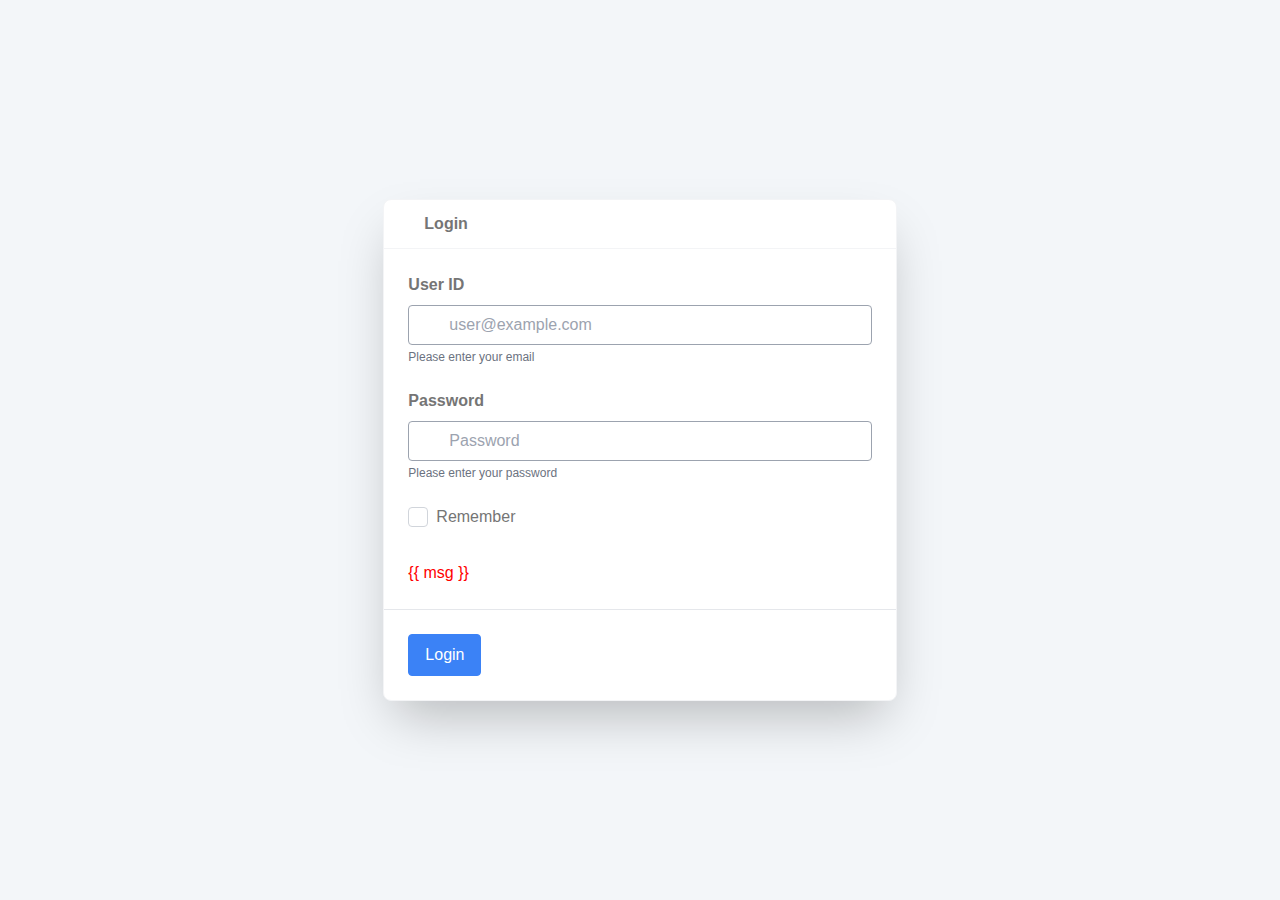
<file: templates/login.html>
<!DOCTYPE html>
<html lang="en" class="form-screen">
<head>
  <meta charset="utf-8">
  <meta http-equiv="X-UA-Compatible" content="IE=edge">
  <meta name="viewport" content="width=device-width, initial-scale=1">
  <title>Login - Admin One Tailwind CSS Admin Dashboard</title>

  <!-- Tailwind is included -->
  <link rel="stylesheet" href="/static/css/main.css">
  <link rel="stylesheet" href="/static/js/main.min.js">

  <link rel="apple-touch-icon" sizes="180x180" href="apple-touch-icon.png"/>
  <link rel="icon" type="image/png" sizes="32x32" href="favicon-32x32.png"/>
  <link rel="icon" type="image/png" sizes="16x16" href="favicon-16x16.png"/>
  <link rel="mask-icon" href="safari-pinned-tab.svg" color="#00b4b6"/>

  <meta name="description" content="Admin One - free Tailwind dashboard">

  <meta property="og:url" content="https://justboil.github.io/admin-one-tailwind/">
  <meta property="og:site_name" content="JustBoil.me">
  <meta property="og:title" content="Admin One HTML">
  <meta property="og:description" content="Admin One - free Tailwind dashboard">
  <meta property="og:image" content="https://justboil.me/images/one-tailwind/repository-preview-hi-res.png">
  <meta property="og:image:type" content="image/png">
  <meta property="og:image:width" content="1920">
  <meta property="og:image:height" content="960">

  <meta property="twitter:card" content="summary_large_image">
  <meta property="twitter:title" content="Admin One HTML">
  <meta property="twitter:description" content="Admin One - free Tailwind dashboard">
  <meta property="twitter:image:src" content="https://justboil.me/images/one-tailwind/repository-preview-hi-res.png">
  <meta property="twitter:image:width" content="1920">
  <meta property="twitter:image:height" content="960">

  <!-- Global site tag (gtag.js) - Google Analytics -->
  <!-- <script async src="https://www.googletagmanager.com/gtag/js?id=UA-130795909-1"></script> -->
  <!-- <script>
    window.dataLayer = window.dataLayer || [];
    function gtag(){dataLayer.push(arguments);}
    gtag('js', new Date());
    gtag('config', 'UA-130795909-1');
  </script> -->

</head>
<body>

<div id="app">

  <section class="section main-section">
    <div class="card">
      <header class="card-header">
        <p class="card-header-title">
          <span class="icon"><i class="mdi mdi-lock"></i></span>
          Login
        </p>
      </header>
      <div class="card-content">
        <form action="/" method="POST" onclick="preventBack()">
          <div class="field spaced">
            <label class="label">User ID</label>
            <div class="control icons-left">
              <input class="input" type="email" name="email" placeholder="user@example.com" autocomplete="email"  id="email" required>
              <span class="icon is-small left"><i class="mdi mdi-account"></i></span>
            </div>
            <p class="help">Please enter your email</p>
          </div>
          <div class="field spaced">
            <label class="label">Password</label>
            <p class="control icons-left">
              <input class="input" type="password" name="pass" placeholder="Password" autocomplete="current-password" id="pass" required>
              <span class="icon is-small left"><i class="mdi mdi-asterisk"></i></span>
            </p>
            <p class="help">Please enter your password</p>
          </div>
          <div class="field spaced" >
            <div class="control" >
              <label class="checkbox"><input type="checkbox" name="remember" value="1" required>
                <span class="check"></span>
                <span class="control-label">Remember</span>
              </label>
            </div>
          </div>
          <div class="msg">{{ msg }}</div>
          <hr>
          <div class="field grouped">
            <div class="control">
              <button type="submit" class="button blue">Login</button>
            </div>
          </div>
        </form>
      </div>
    </div>

  </section>


</div>

<script type="text/javascript">
  function preventBack() { window.history.forward(); }
    setTimeout("preventBack()", 0);
    window.onunload = function () { null };
</script>

</body>
</html>
</file>
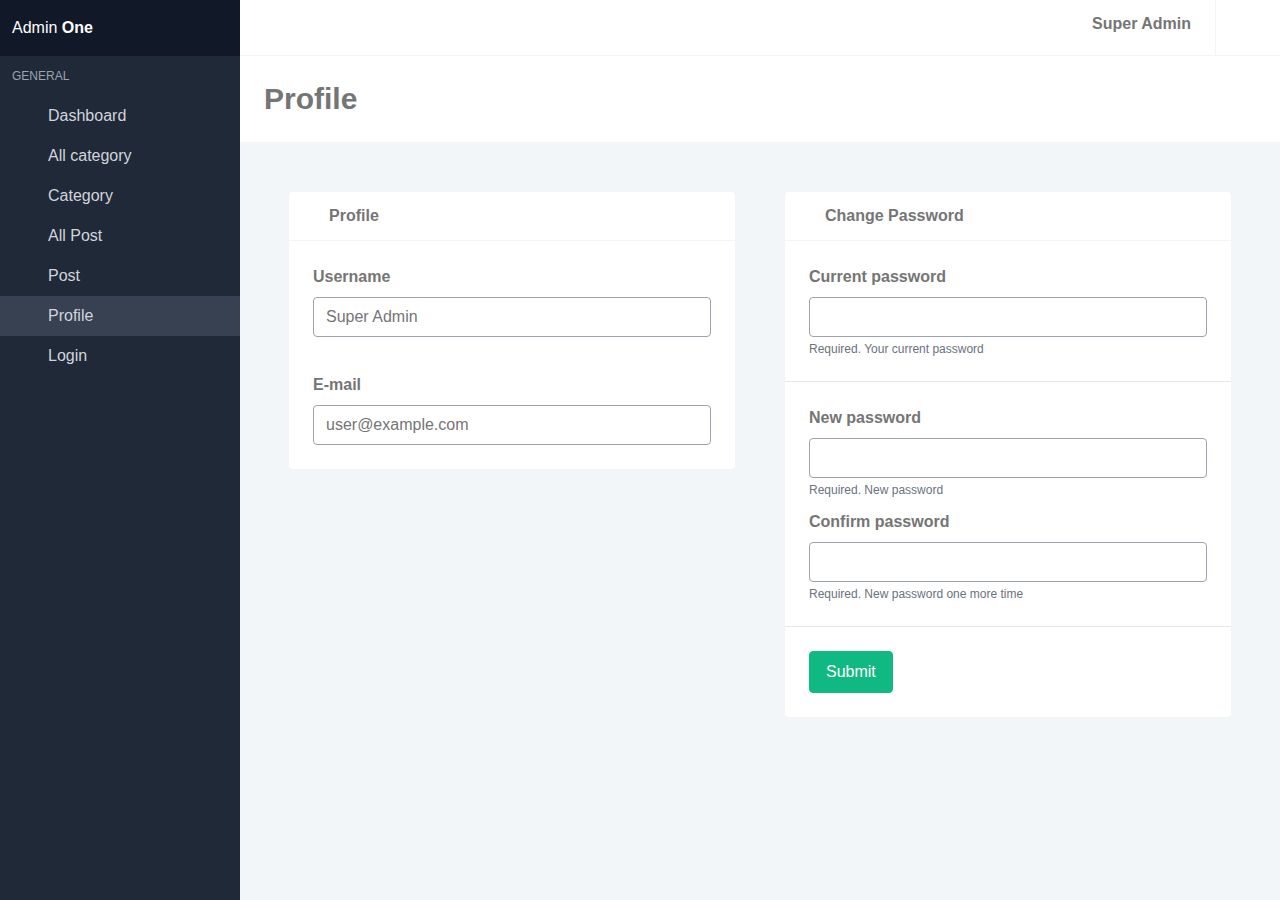
<file: templates/profile.html>
<!DOCTYPE html>
<html lang="en" class="">
<head>
  <meta charset="utf-8">
  <meta http-equiv="X-UA-Compatible" content="IE=edge">
  <meta name="viewport" content="width=device-width, initial-scale=1">
  <title>Profile - Admin One Tailwind CSS Admin Dashboard</title>

  <!-- Tailwind is included -->
  <link rel="stylesheet" href="/static/css/main.css">
  <link rel="stylesheet" href="/static/js/main.min.js">

  <link rel="apple-touch-icon" sizes="180x180" href="apple-touch-icon.png"/>
  <link rel="icon" type="image/png" sizes="32x32" href="favicon-32x32.png"/>
  <link rel="icon" type="image/png" sizes="16x16" href="favicon-16x16.png"/>
  <link rel="mask-icon" href="safari-pinned-tab.svg" color="#00b4b6"/>

  <meta name="description" content="Admin One - free Tailwind dashboard">

  <meta property="og:url" content="https://justboil.github.io/admin-one-tailwind/">
  <meta property="og:site_name" content="JustBoil.me">
  <meta property="og:title" content="Admin One HTML">
  <meta property="og:description" content="Admin One - free Tailwind dashboard">
  <meta property="og:image" content="https://justboil.me/images/one-tailwind/repository-preview-hi-res.png">
  <meta property="og:image:type" content="image/png">
  <meta property="og:image:width" content="1920">
  <meta property="og:image:height" content="960">

  <meta property="twitter:card" content="summary_large_image">
  <meta property="twitter:title" content="Admin One HTML">
  <meta property="twitter:description" content="Admin One - free Tailwind dashboard">
  <meta property="twitter:image:src" content="https://justboil.me/images/one-tailwind/repository-preview-hi-res.png">
  <meta property="twitter:image:width" content="1920">
  <meta property="twitter:image:height" content="960">

  <!-- Global site tag (gtag.js) - Google Analytics -->
  <!-- <script async src="https://www.googletagmanager.com/gtag/js?id=UA-130795909-1"></script> -->
  <!-- <script>
    window.dataLayer = window.dataLayer || [];
    function gtag(){dataLayer.push(arguments);}
    gtag('js', new Date());
    gtag('config', 'UA-130795909-1');
  </script> -->

</head>
<body>

<div id="app">

<nav id="navbar-main" class="navbar is-fixed-top">
  <div class="navbar-brand">
    <a class="navbar-item mobile-aside-button">
      <span class="icon"><i class="mdi mdi-forwardburger mdi-24px"></i></span>
    </a>
  </div>
  <div class="navbar-brand is-right">
    <a class="navbar-item --jb-navbar-menu-toggle" data-target="navbar-menu">
      <span class="icon"><i class="mdi mdi-dots-vertical mdi-24px"></i></span>
    </a>
  </div>
  <div class="navbar-menu" id="navbar-menu">
    <div class="navbar-end"></div>
      <div class="navbar-item dropdown has-divider has-user-avatar">
        <a class="navbar-link">
          <div class="label"><span>Super Admin</span></div>
        </a>
      </div>
      <a title="Log out" class="navbar-item desktop-icon-only" href="/login">
        <span class="icon"><i class="mdi mdi-logout"></i></span>
        <span>Log out</span>
      </a>
    </div>
  </div>
</nav>

<aside class="aside is-placed-left is-expanded">
  <div class="aside-tools">
    <div>
      Admin <b class="font-black">One</b>
    </div>
  </div>
  <div class="menu is-menu-main">
    <p class="menu-label">General</p>
    <ul class="menu-list">
      <li class="--set-active-index-html">
        <a href="/index">
          <span class="icon"><i class="mdi mdi-desktop-mac"></i></span>
          <span class="menu-item-label">Dashboard</span>
        </a>
      </li>
    </ul>
    <ul class="menu-list">
      <li class="--set-active-tables-html">
        <a href="/allCategory">
          <span class="icon"><i class="mdi mdi-table"></i></span>
          <span class="menu-item-label">All category</span>
        </a>
      </li>
      <li class="--set-active-forms-html">
        <a href="/category">
          <span class="icon"><i class="mdi mdi-square-edit-outline"></i></span>
          <span class="menu-item-label">Category</span>
        </a>
      </li>
      <li class="--set-active-forms-html">
        <a href="/allPost">
          <span class="icon"><i class="mdi mdi-table"></i></span>
          <span class="menu-item-label">All Post</span>
        </a>
      </li>
      <li>
        <a href="/post">
          <span class="icon"><i class="mdi mdi-file-document"></i></span>
          <span class="menu-item-label">Post</span>
        </a>
      </li>
      <li class="active">
        <a href="/profile">
          <span class="icon"><i class="mdi mdi-account-circle"></i></span>
          <span class="menu-item-label">Profile</span>
        </a>
      </li>
      <li>
        <a href="/login" onclick="noBack()">
          <span class="icon"><i class="mdi mdi-lock"></i></span>
          <span class="menu-item-label">Login</span>
        </a>
      </li>
    </ul>
  </div>
</aside>

<section class="is-hero-bar">
  <div class="flex flex-col md:flex-row items-center justify-between space-y-6 md:space-y-0">
    <h1 class="title">
      Profile
    </h1>
  </div>
</section>

  <section class="section main-section">
    <section class="section main-section category">
      <div class="card">
        <header class="card-header">
          <p class="card-header-title">
            <span class="icon"><i class="mdi mdi-account-circle"></i></span>
            Profile
          </p>
        </header>
        <div class="card-content">
          <form action="profile" method="POST">
            <div class="field">
              <label class="label">Username</label>
              <div class="field-body">
                <div class="field">
                  <div class="control">
                    <input type="text" autocomplete="on" name="username" value="Super Admin" class="input" required>
                  </div>
                </div>
              </div>
            </div>
            <br>
            <div class="field">
              <label class="label">E-mail</label>
              <div class="field-body">
                <div class="field">
                  <div class="control">
                    <input type="email" autocomplete="on" name="email" value="user@example.com" class="input" required>
                  </div>
                </div>
              </div>
            </div>
          </form>
        </div>
      </div>
  </section>
  <section class="section main-section category">
    <div class="card">
      <header class="card-header">
        <p class="card-header-title">
          <span class="icon"><i class="mdi mdi-lock"></i></span>
          Change Password
        </p>
      </header>
      <div class="card-content">
        <form>
          <div class="field">
            <label class="label">Current password</label>
            <div class="control">
              <input type="password" name="password_current" autocomplete="current-password" class="input" required>
            </div>
            <p class="help">Required. Your current password</p>
          </div>
          <hr>
          <div class="field">
            <label class="label">New password</label>
            <div class="control">
              <input type="password" autocomplete="new-password" name="password" class="input" required>
            </div>
            <p class="help">Required. New password</p>
          </div>
          <div class="field">
            <label class="label">Confirm password</label>
            <div class="control">
              <input type="password" autocomplete="new-password" name="password_confirmation" class="input" required>
            </div>
            <p class="help">Required. New password one more time</p>
          </div>
          <hr>
          <div class="field">
            <div class="control">
              <button type="submit" class="button green">
                Submit
              </button>
            </div>
          </div>
        </form>
      </div>
    </div>
  </section>
  </section>
</div>

<!-- Logout and block previous page  -->
<script type="text/javascript">
  function noBack()
   {
       window.history.forward()
   }
  noBack();
  window.onload = noBack;
  window.onpageshow = function(evt) { if (evt.persisted) noBack() }
  window.onunload = function() { void (0) }
</script>

<!-- Icons below are for demo only. Feel free to use any icon pack. Docs: https://bulma.io/documentation/elements/icon/ -->
<link rel="stylesheet" href="https://cdn.materialdesignicons.com/4.9.95/css/materialdesignicons.min.css">

</body>
</html>
</file>
<file: static/css/main.css>
/*! tailwindcss v2.1.4 | MIT License | https://tailwindcss.com *//*! modern-normalize v1.1.0 | MIT License | https://github.com/sindresorhus/modern-normalize */*,::after,::before{box-sizing:border-box}html{-moz-tab-size:4;-o-tab-size:4;tab-size:4}html{line-height:1.15;-webkit-text-size-adjust:100%}body{margin:0}body{font-family:system-ui,-apple-system,'Segoe UI',Roboto,Helvetica,Arial,sans-serif,'Apple Color Emoji','Segoe UI Emoji'}hr{height:0;color:inherit}abbr[title]{-webkit-text-decoration:underline dotted;text-decoration:underline dotted}b,strong{font-weight:bolder}code,kbd,pre,samp{font-family:ui-monospace,SFMono-Regular,Consolas,'Liberation Mono',Menlo,monospace;font-size:1em}small{font-size:80%}sub,sup{font-size:75%;line-height:0;position:relative;vertical-align:baseline}sub{bottom:-.25em}sup{top:-.5em}table{text-indent:0;border-color:inherit}button,input,optgroup,select,textarea{font-family:inherit;font-size:100%;line-height:1.15;margin:0}button,select{text-transform:none}[type=button],[type=reset],[type=submit],button{-webkit-appearance:button}legend{padding:0}progress{vertical-align:baseline}summary{display:list-item}blockquote,dd,dl,figure,h1,h2,h3,h4,h5,h6,hr,p,pre{margin:0}button{background-color:transparent;background-image:none}button:focus{outline:1px dotted;outline:5px auto -webkit-focus-ring-color}fieldset{margin:0;padding:0}ol,ul{list-style:none;margin:0;padding:0}html{font-family:ui-sans-serif,system-ui,-apple-system,BlinkMacSystemFont,"Segoe UI",Roboto,"Helvetica Neue",Arial,"Noto Sans",sans-serif,"Apple Color Emoji","Segoe UI Emoji","Segoe UI Symbol","Noto Color Emoji";line-height:1.5}body{font-family:inherit;line-height:inherit}*,::after,::before{box-sizing:border-box;border-width:0;border-style:solid;border-color:#e5e7eb}hr{border-top-width:1px}img{border-style:solid}textarea{resize:vertical}input::-moz-placeholder,textarea::-moz-placeholder{opacity:1;color:#9ca3af}input:-ms-input-placeholder,textarea:-ms-input-placeholder{opacity:1;color:#9ca3af}input::placeholder,textarea::placeholder{opacity:1;color:#9ca3af}button{cursor:pointer}table{border-collapse:collapse}h1,h2,h3,h4,h5,h6{font-size:inherit;font-weight:inherit}a{color:inherit;text-decoration:inherit}button,input,optgroup,select,textarea{padding:0;line-height:inherit;color:inherit}code,kbd,pre,samp{font-family:ui-monospace,SFMono-Regular,Menlo,Monaco,Consolas,"Liberation Mono","Courier New",monospace}audio,canvas,embed,iframe,img,object,svg,video{display:block}img,video{max-width:100%;height:auto}@media (min-width:1024px){.navbar,.navbar-end,.navbar-menu{display:flex;align-items:stretch}}.navbar{--tw-bg-opacity:1;background-color:rgba(255,255,255,var(--tw-bg-opacity));--tw-border-opacity:1;border-color:rgba(243,244,246,var(--tw-border-opacity));border-bottom-width:1px;display:flex;height:3.5rem;position:fixed;top:0;right:0;left:0;width:100vw;z-index:30;transition-property:all;transition-timing-function:cubic-bezier(.4,0,.2,1);transition-duration:150ms}@media (min-width:1024px){.navbar{padding-left:15rem;width:auto}}.navbar-brand{display:flex;align-items:stretch;flex:1 1 0%;height:3.5rem}.navbar-brand.is-right{flex:none}@media (min-width:1024px){.navbar-brand.is-right{display:none}}.navbar-brand .navbar-item{display:flex;align-items:center}.navbar-item,.navbar-link{display:block;padding-top:.5rem;padding-bottom:.5rem;padding-left:.75rem;padding-right:.75rem}.navbar-item{flex-grow:0;flex-shrink:0;position:relative}@media (min-width:1024px){.navbar-item{display:flex;align-items:center}}@media (min-width:1024px){.navbar-item.mobile-aside-button{display:none}}@media (min-width:1024px){.navbar-item.has-divider{--tw-border-opacity:1;border-color:rgba(243,244,246,var(--tw-border-opacity));border-right-width:1px}}.navbar-item>.navbar-link{--tw-bg-opacity:1;background-color:rgba(243,244,246,var(--tw-bg-opacity))}@media (min-width:1024px){.navbar-item>.navbar-link{background-color:transparent}}.navbar-item .icon+span{margin-left:.5rem}.navbar-item.has-user-avatar>.navbar-link{display:flex;align-items:center}.navbar-item.has-user-avatar .user-avatar{display:inline-flex;height:1.5rem;margin-right:.75rem;width:1.5rem}.navbar-item.dropdown{padding:0}@media (min-width:1024px){.navbar-item.dropdown{padding-top:.5rem;padding-bottom:.5rem;padding-left:.75rem;padding-right:.75rem}}.navbar-item.dropdown>.navbar-link .icon:last-child{display:none}@media (min-width:1024px){.navbar-item.dropdown>.navbar-link .icon:last-child{display:inline-flex}}@media (min-width:1024px){.navbar-item.desktop-icon-only{justify-content:center;width:4rem}}@media (min-width:1024px){.navbar-item.desktop-icon-only span:last-child{display:none}}.navbar-item .input{border-width:0}.navbar-menu{max-height:calc(100vh - 3.5rem);--tw-bg-opacity:1;background-color:rgba(255,255,255,var(--tw-bg-opacity));--tw-border-opacity:1;border-color:rgba(243,244,246,var(--tw-border-opacity));border-bottom-width:1px;display:none;overflow:auto;position:absolute;left:0;top:3.5rem;--tw-shadow:0 1px 3px 0 rgba(0, 0, 0, 0.1),0 1px 2px 0 rgba(0, 0, 0, 0.06);box-shadow:var(--tw-ring-offset-shadow,0 0 #0000),var(--tw-ring-shadow,0 0 #0000),var(--tw-shadow);width:100vw}@media (min-width:1024px){.navbar-menu{border-bottom-width:0;display:flex;flex-grow:1;overflow:visible;position:static;--tw-shadow:0 0 #0000;box-shadow:var(--tw-ring-offset-shadow,0 0 #0000),var(--tw-ring-shadow,0 0 #0000),var(--tw-shadow)}}.navbar-menu.active{display:block}@media (min-width:1024px){.navbar-end{justify-content:flex-end;margin-left:auto}}.navbar-item .navbar-dropdown{font-size:.875rem;line-height:1.25rem}@media (min-width:1024px){.navbar-item .navbar-dropdown{--tw-bg-opacity:1;background-color:rgba(255,255,255,var(--tw-bg-opacity));--tw-border-opacity:1;border-color:rgba(229,231,235,var(--tw-border-opacity));border-bottom-right-radius:.25rem;border-bottom-left-radius:.25rem;border-top-width:2px;min-width:100%;position:absolute;left:0;top:100%;--tw-shadow:0 4px 6px -1px rgba(0, 0, 0, 0.1),0 2px 4px -1px rgba(0, 0, 0, 0.06);box-shadow:var(--tw-ring-offset-shadow,0 0 #0000),var(--tw-ring-shadow,0 0 #0000),var(--tw-shadow);z-index:20}}@media (min-width:1024px){.navbar-item:not(.active) .navbar-dropdown{display:none}}.navbar-item.active.dropdown>.navbar-link,.navbar-item.active:not(.dropdown){--tw-text-opacity:1;color:rgba(59,130,246,var(--tw-text-opacity))}.field:not(:last-child){margin-bottom:.75rem}.field.spaced:not(:last-child){margin-bottom:1.5rem}.field-body .field .field{margin-bottom:0}.field.addons{display:flex;justify-content:flex-start}.field.addons .control.expanded{flex-grow:1;flex-shrink:1}.field.addons .control:first-child:not(:only-child) .input,.field.addons .control:first-child:not(:only-child) .select select{border-top-right-radius:0;border-bottom-right-radius:0;border-right-width:0}.field.addons .control:last-child:not(:only-child) .input,.field.addons .control:last-child:not(:only-child) .select select{border-top-left-radius:0;border-bottom-left-radius:0;border-left-width:0}.field.grouped{display:flex;justify-content:flex-start}.field.grouped>.control:not(:last-child){margin-right:.75rem}.field.grouped.multiline{flex-wrap:wrap}.label{display:block;font-weight:700;margin-bottom:.5rem}.control{position:relative}.control.icons-left,.control.icons-right{position:relative}.input,.select select,.textarea{--tw-border-opacity:1;border-color:rgba(156,163,175,var(--tw-border-opacity));border-radius:.25rem;border-width:1px;padding-top:.5rem;padding-bottom:.5rem;padding-left:.75rem;padding-right:.75rem}.input,.select select{height:2.5rem}.input,.select select,.textarea{--tw-bg-opacity:1;background-color:rgba(255,255,255,var(--tw-bg-opacity))}.input:focus,.select select:focus,.textarea:focus{--tw-border-opacity:1;border-color:rgba(243,244,246,var(--tw-border-opacity))}.input,.select select,.textarea{max-width:100%}.input:focus,.select select:focus,.textarea:focus{outline:2px solid transparent;outline-offset:2px;--tw-ring-offset-shadow:var(--tw-ring-inset) 0 0 0 var(--tw-ring-offset-width) var(--tw-ring-offset-color);--tw-ring-shadow:var(--tw-ring-inset) 0 0 0 calc(3px + var(--tw-ring-offset-width)) var(--tw-ring-color);box-shadow:var(--tw-ring-offset-shadow),var(--tw-ring-shadow),var(--tw-shadow,0 0 #0000)}.input,.select select,.textarea{width:100%}.input[readonly]{--tw-bg-opacity:1;background-color:rgba(243,244,246,var(--tw-bg-opacity));pointer-events:none}.textarea{height:6rem}.control.icons-left .icon,.control.icons-right .icon{height:2.5rem;position:absolute;top:0;width:2.5rem;z-index:10}.control.icons-left .input,.control.icons-left .select select{padding-left:2.5rem}.control.icons-left .icon.left{left:0}.control.icons-right .input,.control.icons-right .select select{padding-right:2.5rem}.control.icons-right .icon.right{right:0}.help{display:block;font-size:.75rem;line-height:1rem;margin-top:.25rem;--tw-text-opacity:1;color:rgba(107,114,128,var(--tw-text-opacity))}.file{display:flex;align-items:stretch;justify-content:flex-start;position:relative}.upload{display:inline-flex}.upload input[type=file]{cursor:pointer;height:100%;opacity:0;outline:2px solid transparent;outline-offset:2px;position:absolute;top:0;left:0;width:100%;z-index:-1}.space-y-3>:not([hidden])~:not([hidden]){--tw-space-y-reverse:0;margin-top:calc(.75rem * calc(1 - var(--tw-space-y-reverse)));margin-bottom:calc(.75rem * var(--tw-space-y-reverse))}.space-x-3>:not([hidden])~:not([hidden]){--tw-space-x-reverse:0;margin-right:calc(.75rem * var(--tw-space-x-reverse));margin-left:calc(.75rem * calc(1 - var(--tw-space-x-reverse)))}.space-y-6>:not([hidden])~:not([hidden]){--tw-space-y-reverse:0;margin-top:calc(1.5rem * calc(1 - var(--tw-space-y-reverse)));margin-bottom:calc(1.5rem * var(--tw-space-y-reverse))}.rounded-full{border-radius:9999px}.block{display:block}.flex{display:flex}.table{display:table}.grid{display:grid}.hidden{display:none}.flex-col{flex-direction:column}.items-center{align-items:center}.justify-start{justify-content:flex-start}.justify-between{justify-content:space-between}.font-black{font-weight:900}.h-8{height:2rem}.h-48{height:12rem}.h-full{height:100%}.mx-auto{margin-left:auto;margin-right:auto}.mb-6{margin-bottom:1.5rem}*{--tw-shadow:0 0 #0000}*{--tw-ring-inset:var(--tw-empty, );/*!*//*!*/--tw-ring-offset-width:0px;--tw-ring-offset-color:#fff;--tw-ring-color:rgba(59, 130, 246, 0.5);--tw-ring-offset-shadow:0 0 #0000;--tw-ring-shadow:0 0 #0000}.text-gray-500{--tw-text-opacity:1;color:rgba(107,114,128,var(--tw-text-opacity))}.text-red-500{--tw-text-opacity:1;color:rgba(239,68,68,var(--tw-text-opacity))}.text-green-500{--tw-text-opacity:1;color:rgba(16,185,129,var(--tw-text-opacity))}.text-blue-500{--tw-text-opacity:1;color:rgba(59,130,246,var(--tw-text-opacity))}.w-48{width:12rem}.w-auto{width:auto}.gap-6{gap:1.5rem}.grid-cols-1{grid-template-columns:repeat(1,minmax(0,1fr))}@-webkit-keyframes spin{to{transform:rotate(360deg)}}@keyframes spin{to{transform:rotate(360deg)}}@-webkit-keyframes ping{100%,75%{transform:scale(2);opacity:0}}@keyframes ping{100%,75%{transform:scale(2);opacity:0}}@-webkit-keyframes pulse{50%{opacity:.5}}@keyframes pulse{50%{opacity:.5}}@-webkit-keyframes bounce{0%,100%{transform:translateY(-25%);-webkit-animation-timing-function:cubic-bezier(.8,0,1,1);animation-timing-function:cubic-bezier(.8,0,1,1)}50%{transform:none;-webkit-animation-timing-function:cubic-bezier(0,0,.2,1);animation-timing-function:cubic-bezier(0,0,.2,1)}}@keyframes bounce{0%,100%{transform:translateY(-25%);-webkit-animation-timing-function:cubic-bezier(.8,0,1,1);animation-timing-function:cubic-bezier(.8,0,1,1)}50%{transform:none;-webkit-animation-timing-function:cubic-bezier(0,0,.2,1);animation-timing-function:cubic-bezier(0,0,.2,1)}}body{--tw-bg-opacity:1;background-color:rgba(249,250,251,var(--tw-bg-opacity));font-size:1rem;line-height:1.5rem;padding-top:3.5rem}@media (min-width:1024px){body{padding-left:15rem}}#app{width:100vw;transition-property:all;transition-timing-function:cubic-bezier(.4,0,.2,1);transition-duration:150ms}@media (min-width:1024px){#app{width:auto}}.main-section{padding:1.5rem}.dropdown{cursor:pointer}.clipped,.clipped body{overflow:hidden}.m-clipped,.m-clipped body{overflow:hidden}@media (min-width:1024px){.m-clipped,.m-clipped body{overflow:visible}}.form-screen body{padding:0}.form-screen .main-section{display:flex;align-items:center;justify-content:center;height:100vh}.aside{--tw-bg-opacity:1;background-color:rgba(31,41,55,var(--tw-bg-opacity));height:100vh;position:fixed;top:0;left:-15rem;width:15rem;z-index:40;transition-property:all;transition-timing-function:cubic-bezier(.4,0,.2,1);transition-duration:150ms}@media (min-width:1024px){.aside{left:0}}.aside-tools{--tw-bg-opacity:1;background-color:rgba(17,24,39,var(--tw-bg-opacity));display:flex;flex-direction:row;align-items:center;flex:1 1 0%;height:3.5rem;padding-left:.75rem;padding-right:.75rem;--tw-text-opacity:1;color:rgba(255,255,255,var(--tw-text-opacity));width:100%}.aside-mobile-expanded .aside{left:0}.aside-mobile-expanded .navbar{margin-left:15rem}.aside-mobile-expanded #app{margin-left:15rem}.aside-mobile-expanded,.aside-mobile-expanded body{overflow:hidden}@media (min-width:1024px){.aside-mobile-expanded,.aside-mobile-expanded body{overflow:visible}}.menu-label{font-size:.75rem;line-height:1rem;padding:.75rem;--tw-text-opacity:1;color:rgba(156,163,175,var(--tw-text-opacity));text-transform:uppercase}.menu-list li a{display:flex;padding-top:.5rem;padding-bottom:.5rem;--tw-text-opacity:1;color:rgba(209,213,219,var(--tw-text-opacity))}.menu-list li>a:hover{--tw-bg-opacity:1;background-color:rgba(55,65,81,var(--tw-bg-opacity))}.menu-list li a .menu-item-label{flex-grow:1}.menu-list li a .icon{flex:none;width:3rem}.menu-list li.active>a{--tw-bg-opacity:1;background-color:rgba(55,65,81,var(--tw-bg-opacity))}.menu-list li ul{display:none}.menu-list li ul a{font-size:.875rem;line-height:1.25rem;padding:.75rem}.menu-list li.active ul{--tw-bg-opacity:1;background-color:rgba(75,85,99,var(--tw-bg-opacity));display:block}.is-title-bar{--tw-border-opacity:1;border-color:rgba(243,244,246,var(--tw-border-opacity));border-bottom-width:1px;padding:1.5rem}.is-title-bar li{display:inline-block;font-size:1.5rem;line-height:2rem;padding-right:.75rem;--tw-text-opacity:1;color:rgba(107,114,128,var(--tw-text-opacity))}.is-title-bar li:not(:last-child):after{content:'/';display:inline-block;padding-left:.75rem}.is-title-bar li:last-child{font-weight:900;padding-right:0;--tw-text-opacity:1;color:rgba(0,0,0,var(--tw-text-opacity))}.button{--tw-bg-opacity:1;background-color:rgba(255,255,255,var(--tw-bg-opacity));--tw-border-opacity:1;border-color:rgba(249,250,251,var(--tw-border-opacity))}.button:hover{--tw-border-opacity:1;border-color:rgba(107,114,128,var(--tw-border-opacity))}.button{border-radius:.25rem;border-width:1px;cursor:pointer;display:inline-flex;justify-content:center}.button:focus{outline:2px solid transparent;outline-offset:2px}.button{padding-top:.5rem;padding-bottom:.5rem;padding-left:1rem;padding-right:1rem;text-align:center;--tw-text-opacity:1;color:rgba(0,0,0,var(--tw-text-opacity));white-space:nowrap}.button.addon-right{border-top-right-radius:0;border-bottom-right-radius:0}.button.addon-left{border-top-left-radius:0;border-bottom-left-radius:0}.button.small{font-size:.75rem;line-height:1rem;padding:.25rem}.button.small.textual{padding-left:.75rem;padding-right:.75rem}.button.active{--tw-border-opacity:1;border-color:rgba(209,213,219,var(--tw-border-opacity))}.button.active:hover{--tw-border-opacity:1;border-color:rgba(107,114,128,var(--tw-border-opacity))}.button.green{--tw-bg-opacity:1;background-color:rgba(16,185,129,var(--tw-bg-opacity))}.button.green:hover{--tw-bg-opacity:1;background-color:rgba(5,150,105,var(--tw-bg-opacity))}.button.green{--tw-border-opacity:1;border-color:rgba(16,185,129,var(--tw-border-opacity));--tw-text-opacity:1;color:rgba(255,255,255,var(--tw-text-opacity))}.button.red{--tw-bg-opacity:1;background-color:rgba(239,68,68,var(--tw-bg-opacity))}.button.red:hover{--tw-bg-opacity:1;background-color:rgba(220,38,38,var(--tw-bg-opacity))}.button.red{--tw-border-opacity:1;border-color:rgba(239,68,68,var(--tw-border-opacity));--tw-text-opacity:1;color:rgba(255,255,255,var(--tw-text-opacity))}.button.blue{--tw-bg-opacity:1;background-color:rgba(59,130,246,var(--tw-bg-opacity))}.button.blue:hover{--tw-bg-opacity:1;background-color:rgba(37,99,235,var(--tw-bg-opacity))}.button.blue{--tw-border-opacity:1;border-color:rgba(59,130,246,var(--tw-border-opacity));--tw-text-opacity:1;color:rgba(255,255,255,var(--tw-text-opacity))}.button.light{--tw-bg-opacity:1;background-color:rgba(243,244,246,var(--tw-bg-opacity))}.button.light:hover{--tw-bg-opacity:1;background-color:rgba(229,231,235,var(--tw-bg-opacity))}.button.light{--tw-border-opacity:1;border-color:rgba(243,244,246,var(--tw-border-opacity))}.buttons{display:flex;flex-wrap:wrap;align-items:center;justify-content:flex-start}.buttons.nowrap{flex-wrap:nowrap}.buttons.right{justify-content:flex-end}.buttons .button{margin-left:.25rem;margin-right:.25rem}.is-hero-bar{--tw-bg-opacity:1;background-color:rgba(255,255,255,var(--tw-bg-opacity));--tw-border-opacity:1;border-color:rgba(243,244,246,var(--tw-border-opacity));border-bottom-width:1px;padding:1.5rem}.is-hero-bar h1{font-weight:600;font-size:1.875rem;line-height:2.25rem;line-height:1.25}.card{--tw-bg-opacity:1;background-color:rgba(255,255,255,var(--tw-bg-opacity));--tw-border-opacity:1;border-color:rgba(243,244,246,var(--tw-border-opacity));border-radius:.25rem;border-width:1px}.card.has-table .card-content{padding:0}.card-content{padding:1.5rem}.card-content hr{margin-top:1.5rem;margin-bottom:1.5rem;margin-left:-1.5rem;margin-right:-1.5rem}.card.empty .card-content{padding-top:3rem;padding-bottom:3rem;text-align:center;--tw-text-opacity:1;color:rgba(107,114,128,var(--tw-text-opacity))}.card-header{--tw-border-opacity:1;border-color:rgba(243,244,246,var(--tw-border-opacity));border-bottom-width:1px;display:flex;align-items:stretch}.card-header-icon,.card-header-title{display:flex;align-items:center;padding-top:.75rem;padding-bottom:.75rem;padding-left:1rem;padding-right:1rem}.card-header-title{flex-grow:1;font-weight:700}.card-header-icon{justify-content:center}.widget-label h3{font-size:1.125rem;line-height:1.75rem;line-height:1.25;--tw-text-opacity:1;color:rgba(107,114,128,var(--tw-text-opacity))}.widget-label h1{font-weight:600;font-size:1.875rem;line-height:2.25rem;line-height:1.25}.form-screen .card{border-radius:.5rem;--tw-shadow:0 25px 50px -12px rgba(0, 0, 0, 0.25);box-shadow:var(--tw-ring-offset-shadow,0 0 #0000),var(--tw-ring-shadow,0 0 #0000),var(--tw-shadow);width:91.666667%}@media (min-width:1024px){.form-screen .card{width:41.666667%}}.icon{display:inline-flex;align-items:center;justify-content:center;height:1.5rem;width:1.5rem}.icon.widget-icon{height:5rem;width:5rem}.icon.large{height:3rem;width:3rem}.icon i{display:inline-flex}table{width:100%}thead{display:none}@media (min-width:1024px){thead{display:table-header-group}}tr{--tw-border-opacity:1;border-color:rgba(243,244,246,var(--tw-border-opacity));border-bottom-width:4px;display:block;max-width:100%;position:relative}@media (min-width:1024px){tr{border-bottom-width:0;display:table-row}}tr:last-child{border-bottom-width:0}@media (min-width:1024px){th{padding-top:.5rem;padding-bottom:.5rem;padding-left:.75rem;padding-right:.75rem;text-align:left}}td{--tw-border-opacity:1;border-color:rgba(243,244,246,var(--tw-border-opacity));border-bottom-width:1px;display:flex;justify-content:space-between;padding-top:.75rem;padding-bottom:.75rem;padding-left:1rem;padding-right:1rem;text-align:right;vertical-align:top}@media (min-width:1024px){td{border-bottom-width:0;display:table-cell;padding-top:.5rem;padding-bottom:.5rem;padding-left:.75rem;padding-right:.75rem;text-align:left;vertical-align:middle}}@media (min-width:1024px){tr:nth-child(odd) td{--tw-bg-opacity:1;background-color:rgba(249,250,251,var(--tw-bg-opacity))}}td:last-child{border-bottom-width:0}@media (min-width:1024px){tbody tr:hover td{--tw-bg-opacity:1;background-color:rgba(243,244,246,var(--tw-bg-opacity))}}td:before{content:attr(data-label);font-weight:600;padding-right:.75rem;text-align:left}@media (min-width:1024px){td:before{display:none}}@media (min-width:1024px){td.checkbox-cell,th.checkbox-cell{width:1.25rem}}td.progress-cell progress{display:flex;align-self:center;width:40%}@media (min-width:1024px){td.progress-cell progress{width:100%}}td.image-cell{border-bottom-width:0}@media (min-width:1024px){td.image-cell{width:1.5rem}}td.actions-cell:before,td.image-cell:before{display:none}td.image-cell .image{height:6rem;margin-left:auto;margin-right:auto;width:6rem}@media (min-width:1024px){td.image-cell .image{height:1.5rem;width:1.5rem}}.table-pagination{--tw-border-opacity:1;border-color:rgba(243,244,246,var(--tw-border-opacity));border-top-width:1px;padding-top:.75rem;padding-bottom:.75rem;padding-left:1.5rem;padding-right:1.5rem}progress{border-radius:9999px;height:.75rem;overflow:hidden}progress::-webkit-progress-bar{--tw-bg-opacity:1;background-color:rgba(229,231,235,var(--tw-bg-opacity))}progress::-webkit-progress-value{--tw-bg-opacity:1;background-color:rgba(16,185,129,var(--tw-bg-opacity))}progress::-moz-progress-bar{--tw-bg-opacity:1;background-color:rgba(16,185,129,var(--tw-bg-opacity))}progress::-ms-fill{--tw-bg-opacity:1;background-color:rgba(16,185,129,var(--tw-bg-opacity));border-width:0}.image{display:block;position:relative}.image img{display:block;height:auto;max-width:100%;width:100%}.modal{display:none;flex-direction:column;align-items:center;justify-content:center;overflow:hidden;position:fixed;top:0;right:0;bottom:0;left:0;z-index:40}.modal.active{display:flex}.modal-background{--tw-bg-opacity:1;background-color:rgba(17,24,39,var(--tw-bg-opacity));--tw-bg-opacity:0.8;position:absolute;top:0;right:0;bottom:0;left:0}.modal-card{max-height:calc(100vh - 160px);display:flex;flex-direction:column;overflow:hidden;position:relative;width:100%}@media (min-width:1024px){.modal-card{margin-left:auto;margin-right:auto;width:40%}}.modal-card-body>:not([hidden])~:not([hidden]){--tw-space-y-reverse:0;margin-top:calc(.5rem * calc(1 - var(--tw-space-y-reverse)));margin-bottom:calc(.5rem * var(--tw-space-y-reverse))}.modal-card-body{--tw-bg-opacity:1;background-color:rgba(255,255,255,var(--tw-bg-opacity));flex-grow:1;flex-shrink:1;overflow:auto;padding:1.5rem}.modal-card-foot,.modal-card-head{--tw-bg-opacity:1;background-color:rgba(243,244,246,var(--tw-bg-opacity));--tw-border-opacity:1;border-color:rgba(229,231,235,var(--tw-border-opacity));display:flex;align-items:center;justify-content:flex-start;flex-shrink:0;padding-top:1rem;padding-bottom:1rem;padding-left:1.5rem;padding-right:1.5rem;position:relative}.modal-card-head{border-top-left-radius:.25rem;border-top-right-radius:.25rem;border-bottom-width:1px}.modal-card-foot{border-bottom-right-radius:.25rem;border-bottom-left-radius:.25rem;border-top-width:1px}.modal-card-foot .button:not(:last-child){margin-right:.5rem}.notification{border-radius:.25rem;padding-left:.75rem;padding-right:.75rem;padding-top:1.5rem;padding-bottom:1.5rem}.notification:not(:last-child){margin-bottom:1.5rem}.notification.blue{--tw-bg-opacity:1;background-color:rgba(59,130,246,var(--tw-bg-opacity));--tw-text-opacity:1;color:rgba(255,255,255,var(--tw-text-opacity))}.notification.green{--tw-bg-opacity:1;background-color:rgba(16,185,129,var(--tw-bg-opacity));--tw-text-opacity:1;color:rgba(255,255,255,var(--tw-text-opacity))}.notification.red{--tw-bg-opacity:1;background-color:rgba(239,68,68,var(--tw-bg-opacity));--tw-text-opacity:1;color:rgba(255,255,255,var(--tw-text-opacity))}.checkbox,.radio,.switch{cursor:pointer;display:inline-flex;align-items:center;position:relative}.checkbox input[type=checkbox],.radio input[type=radio],.switch input[type=checkbox]{opacity:0;position:absolute;left:0;z-index:-1}.checkbox input[type=checkbox]+.check,.radio input[type=radio]+.check,.switch input[type=checkbox]+.check{--tw-border-opacity:1;border-color:rgba(209,213,219,var(--tw-border-opacity))}.checkbox input[type=checkbox]+.check:hover,.radio input[type=radio]+.check:hover,.switch input[type=checkbox]+.check:hover{--tw-border-opacity:1;border-color:rgba(156,163,175,var(--tw-border-opacity))}.checkbox input[type=checkbox]+.check,.radio input[type=radio]+.check,.switch input[type=checkbox]+.check{border-width:1px}.checkbox input[type=checkbox]+.check,.radio input[type=radio]+.check{display:block;height:1.25rem;width:1.25rem}.checkbox input[type=checkbox]+.check{border-radius:.25rem}.switch input[type=checkbox]+.check{--tw-bg-opacity:1;background-color:rgba(229,231,235,var(--tw-bg-opacity));display:flex;align-items:center;flex-shrink:0;height:1.5rem;padding:.125rem;width:3rem}.radio input[type=radio]+.check,.switch input[type=checkbox]+.check,.switch input[type=checkbox]+.check:before{border-radius:9999px}.checkbox input[type=checkbox]:checked+.check,.radio input[type=radio]:checked+.check{--tw-bg-opacity:1;background-color:rgba(59,130,246,var(--tw-bg-opacity));background-position:center;background-repeat:no-repeat;--tw-border-opacity:1;border-color:rgba(59,130,246,var(--tw-border-opacity));border-width:4px}.checkbox input[type=checkbox]:checked+.check{background-image:url("data:image/svg+xml,%3Csvg xmlns='http://www.w3.org/2000/svg' viewBox='0 0 1 1'%3E%3Cpath style='fill:%23fff' d='M 0.04038059,0.6267767 0.14644661,0.52071068 0.42928932,0.80355339 0.3232233,0.90961941 z M 0.21715729,0.80355339 0.85355339,0.16715729 0.95961941,0.2732233 0.3232233,0.90961941 z'%3E%3C/path%3E%3C/svg%3E")}.radio input[type=radio]:checked+.check{background-image:url("data:image/svg+xml,%3Csvg xmlns='http://www.w3.org/2000/svg' viewBox='0 0 24 24'%3E%3Cpath fill='%23fff' d='M12,2A10,10 0 0,0 2,12A10,10 0 0,0 12,22A10,10 0 0,0 22,12A10,10 0 0,0 12,2Z' /%3E%3C/svg%3E")}.switch input[type=checkbox]:checked+.check{--tw-bg-opacity:1;background-color:rgba(59,130,246,var(--tw-bg-opacity));--tw-border-opacity:1;border-color:rgba(59,130,246,var(--tw-border-opacity))}.switch input[type=checkbox]+.check:before{content:'';--tw-bg-opacity:1;background-color:rgba(255,255,255,var(--tw-bg-opacity));--tw-border-opacity:1;border-color:rgba(209,213,219,var(--tw-border-opacity));border-width:1px;display:block;height:1.25rem;width:1.25rem}.switch input[type=checkbox]:checked+.check:before{transform:translate3d(110%,0 ,0);--tw-border-opacity:1;border-color:rgba(59,130,246,var(--tw-border-opacity))}.checkbox .control-label,.radio .control-label,.switch .control-label{padding-left:.5rem}footer{--tw-bg-opacity:1;background-color:rgba(255,255,255,var(--tw-bg-opacity));padding-top:.5rem;padding-bottom:.5rem;padding-left:1.5rem;padding-right:1.5rem}@media (min-width:768px){.md\:space-y-0>:not([hidden])~:not([hidden]){--tw-space-y-reverse:0;margin-top:calc(0px * calc(1 - var(--tw-space-y-reverse)));margin-bottom:calc(0px * var(--tw-space-y-reverse))}.md\:flex-row{flex-direction:row}.md\:grid-cols-3{grid-template-columns:repeat(3,minmax(0,1fr))}}@media (min-width:1024px){.lg\:grid-cols-2{grid-template-columns:repeat(2,minmax(0,1fr))}}

@import url('https://fonts.googleapis.com/css2?family=Heebo:wght@100;200;300;400;500;600;700;800;900&display=swap');


body
{
    font-family: 'Heebo', sans-serif!important;
}

.tox .tox-notification--warning{
    display: none!important;
}
.tox .tox-statusbar{
    display: none!important;
}

label {
    display: inline-block;
    margin-bottom: 0.5rem;
}

body {
    margin: 0;
    font-family: "Heebo",sans-serif;
    font-size: 1rem;
    font-weight: 400;
    line-height: 1.5;
    color: #757575;
    background-color: #F3F6F9;
    -webkit-text-size-adjust: 100%;
    -webkit-tap-highlight-color: rgba(0,0,0,0);
}
.form-control {
    display: block;
    width: 100%;
    font-size: 1rem;
    font-weight: 400;
    line-height: 1.5;
    color: #757575;
    background-color: #fff;
    background-clip: padding-box;
    border: 1px solid #ced4da;
    appearance: none;
    border-radius: 5px;
    transition: border-color 0.15s ease-in-out,box-shadow 0.15s ease-in-out;
}
.form {
    margin-bottom: 0.5rem;
}
label {
    display: inline-block;
}

input#exampleInputEmail1{
    margin: 0;
    font-family: inherit;
    font-size: inherit;
    line-height: inherit;
}

.category {
    width: 50%;
    float: left;
}
.form-control
{
    padding: 10px;
}

.form-control:focus 
{
    box-shadow: rgb(0 123 255 / 25%) 0px 0px 0px 0.2rem;
    border-color: rgb(128, 189, 255);
    outline: none;
    border-radius: 5px;
}

.tox-tinymce
{
    border: 1px solid #ced4da!important;
    border-radius: 5px!important;
}

.is-hidden1 {
    display: none;
}

#content1, #content2, #content3, #content4{
    margin-left: 15px;
    margin: 5px;
}

#textarea{
    width: 100%;
}

.moreDel{
    margin-left: 92%;
}

.msg {
    color: red;
}
</file>
